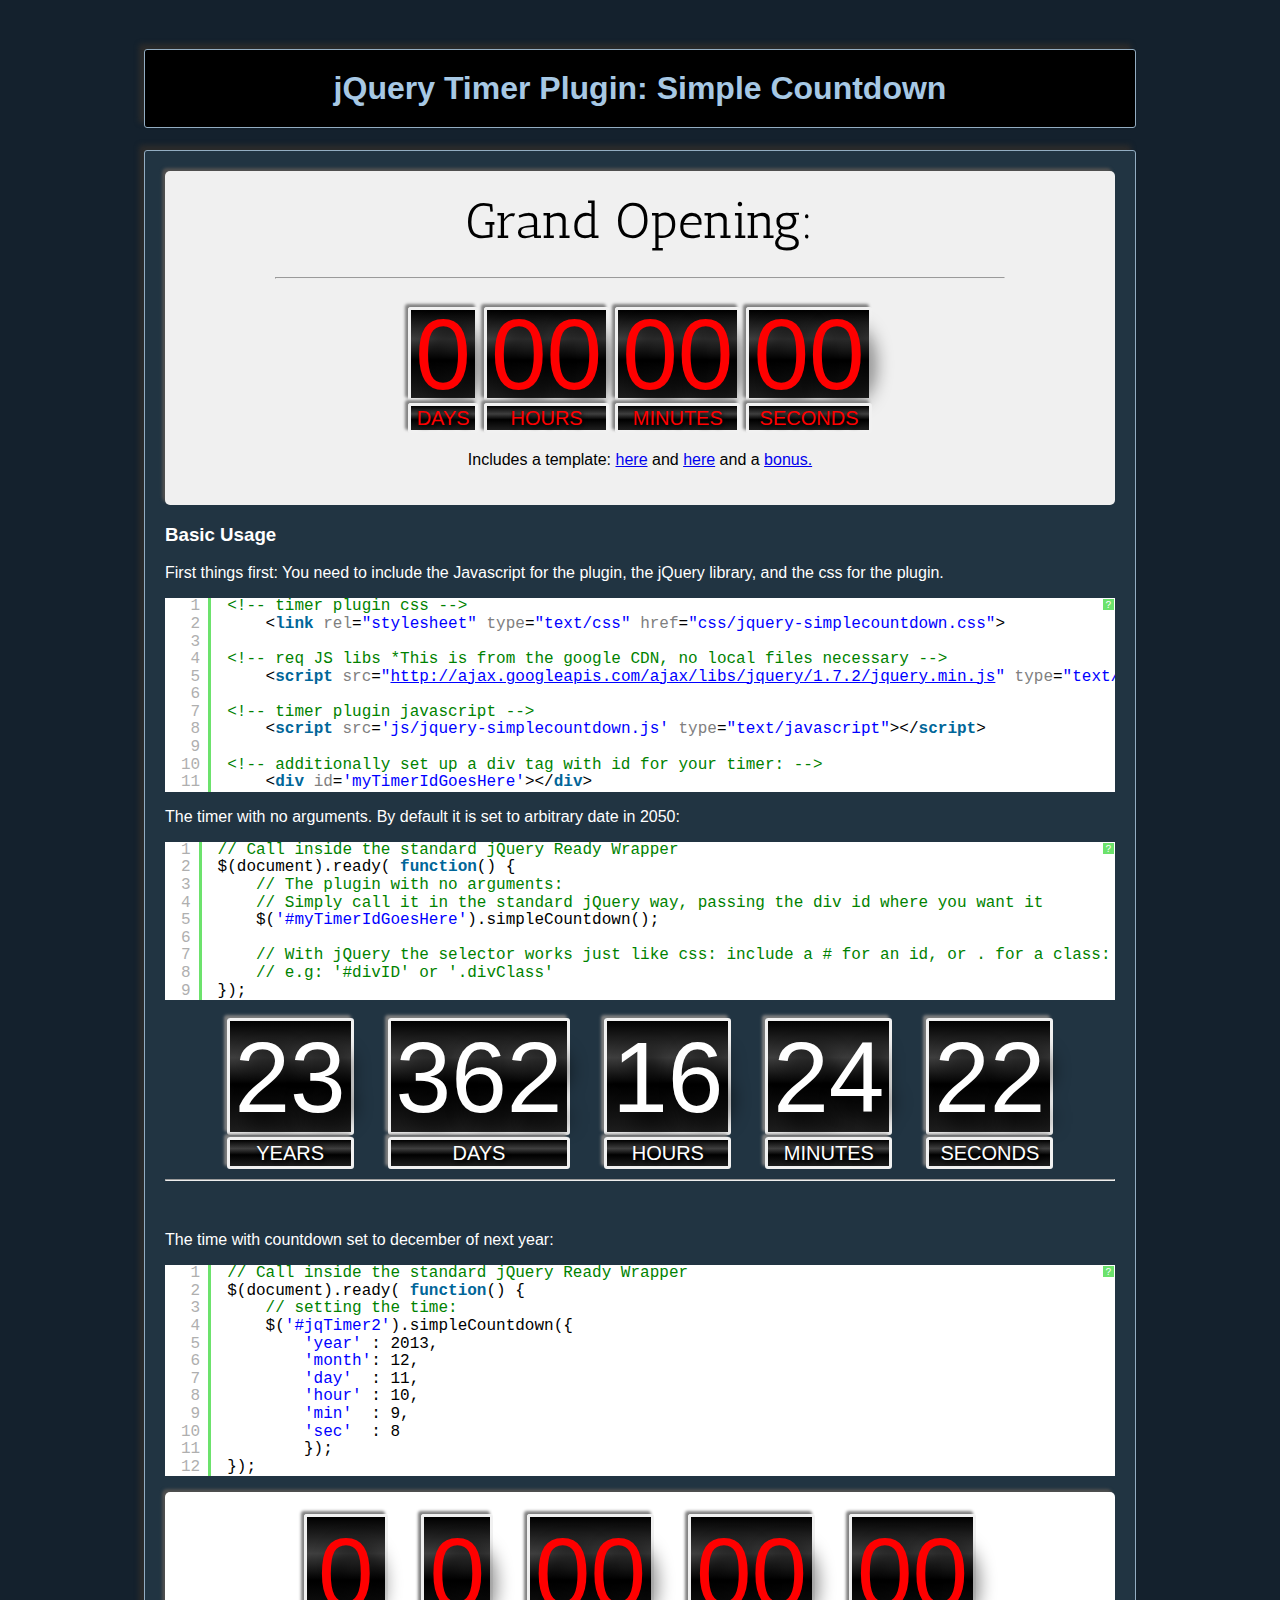
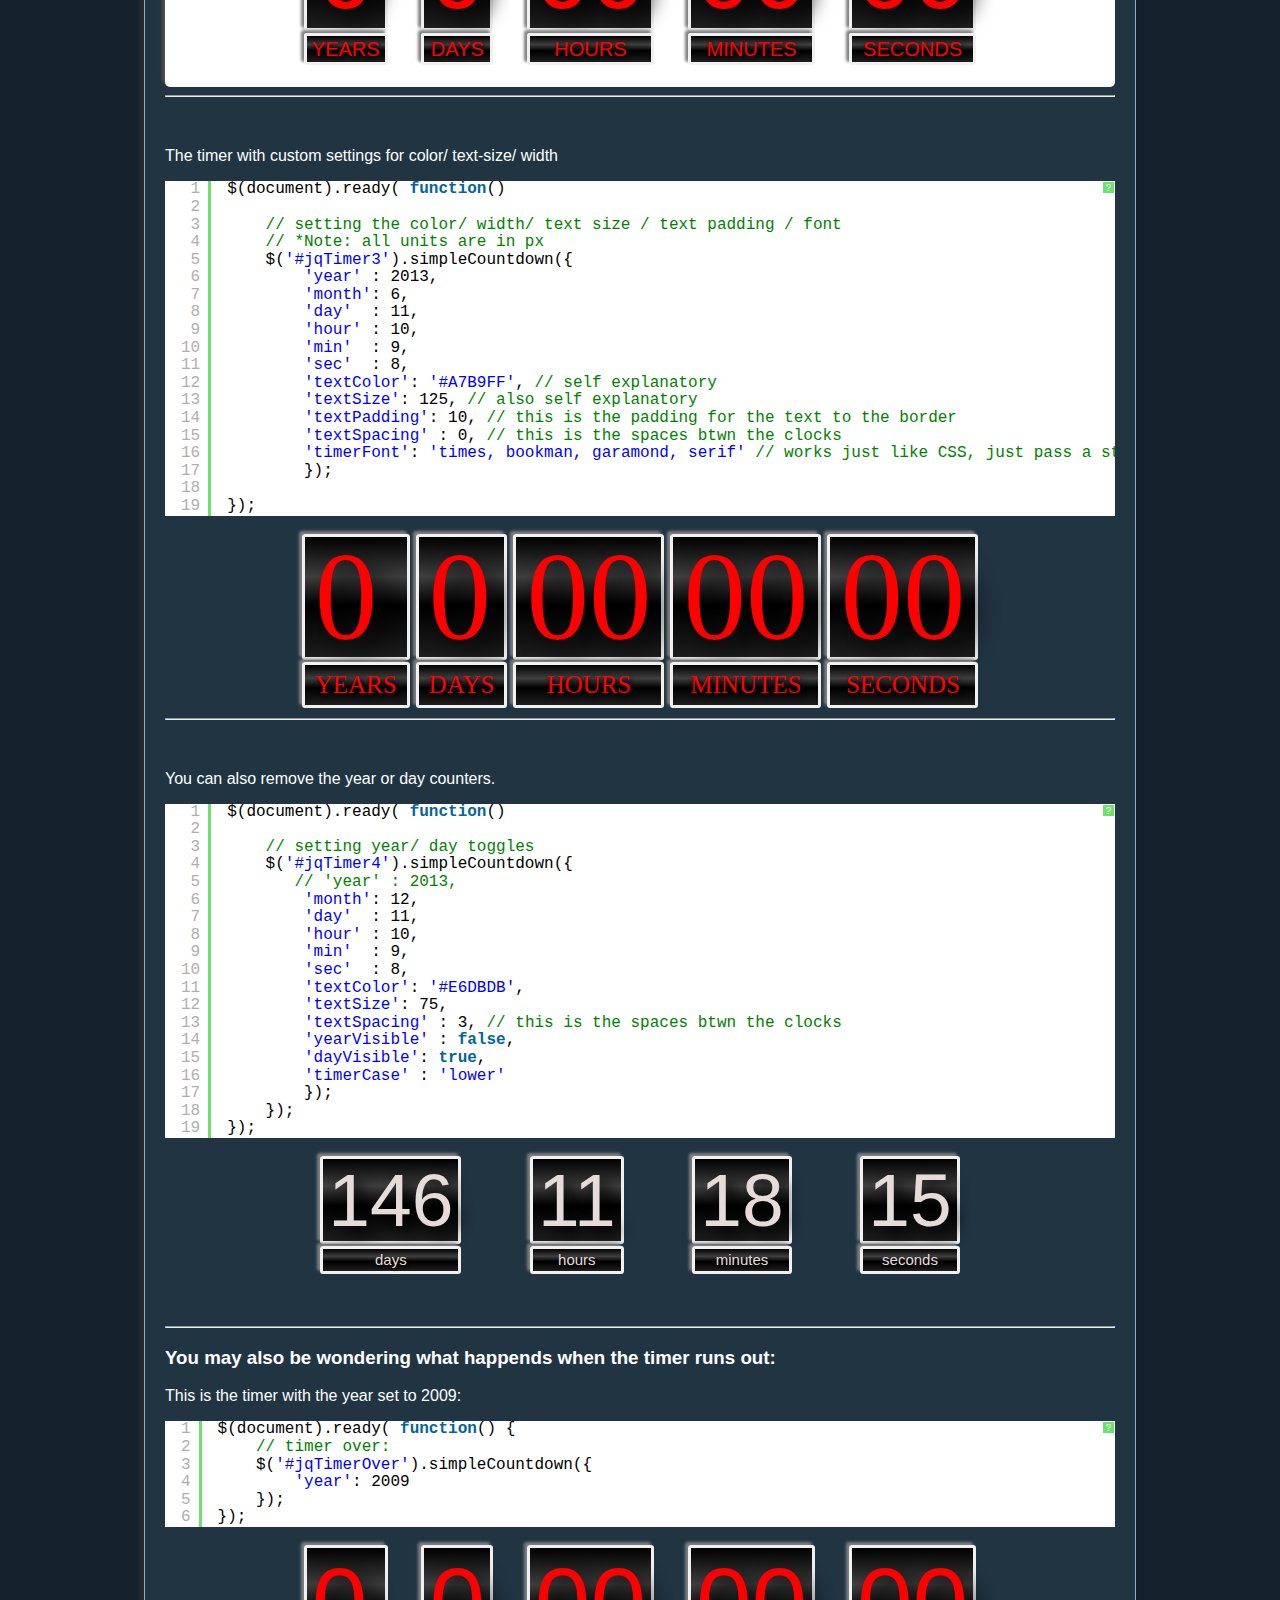
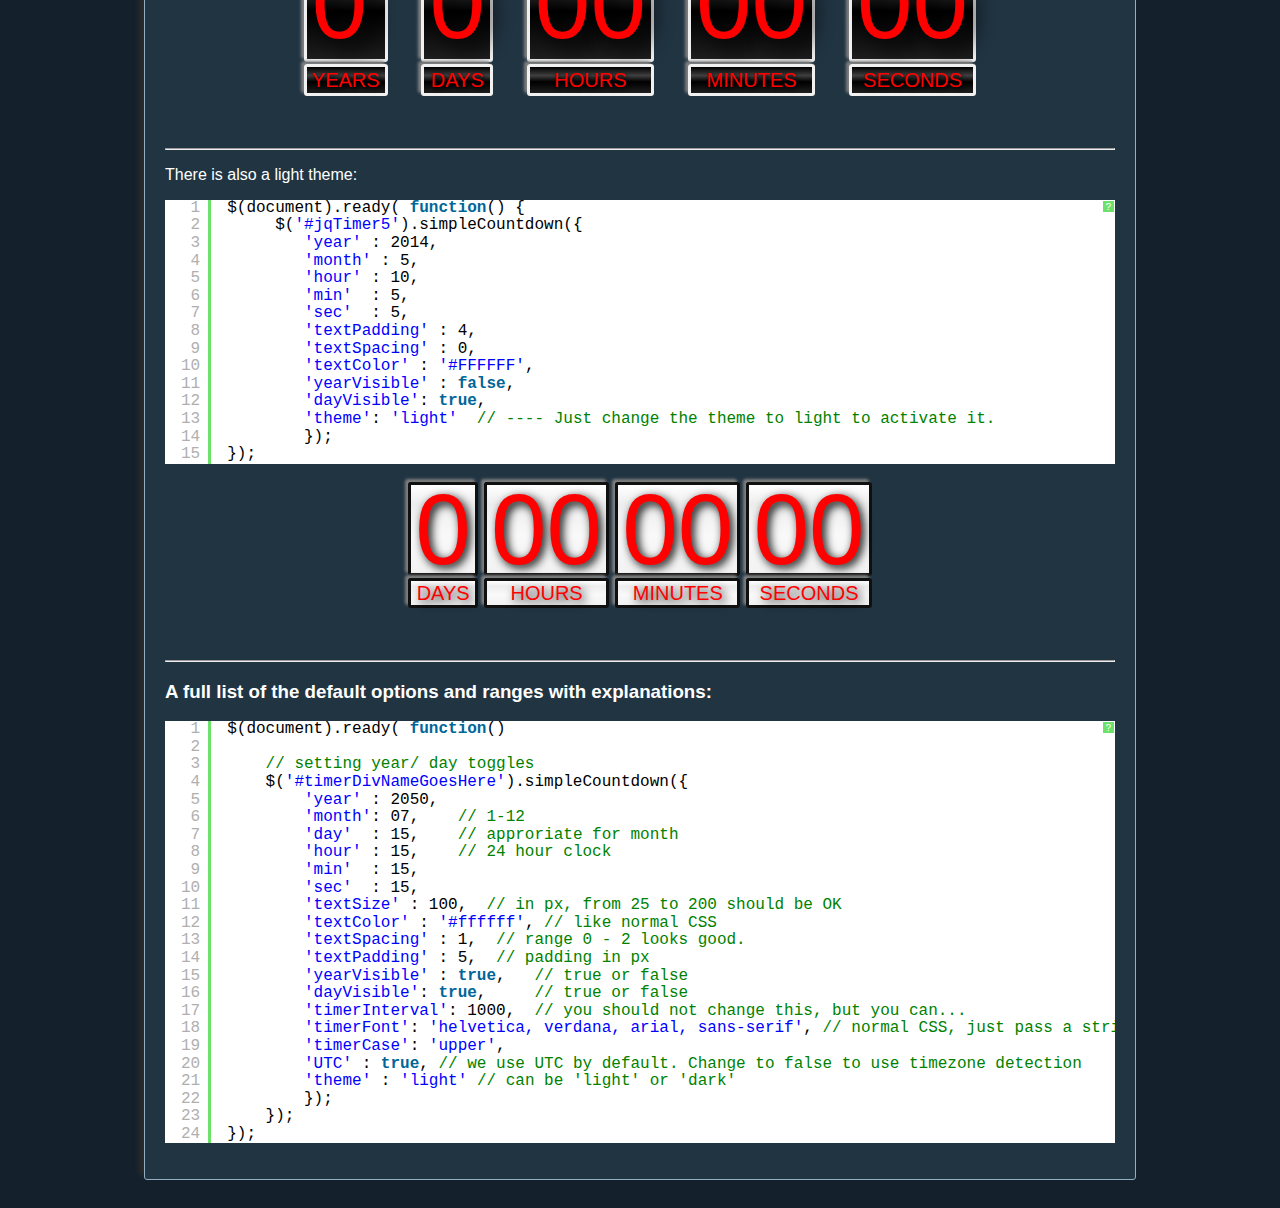
<file: index.html>
<!DOCTYPE HTML PUBLIC "-//W3C//DTD HTML 4.01 Transitional//EN"
      "http://www.w3.org/TR/html4/loose.dtd">
<html>
<head>
    <meta http-equiv="X-UA-Compatible" content="IE=9">
    <meta http-equiv="content-type" content="text/html;charset=utf-8">
    <title>jQtimer Demo</title>
<!--
        jQtimer.html
        
        Copyright 2012 Aaron Decker <d00ble.ard@gmail.com>
        
        Email me for questions/ bugfixes.
        
-->
    
    <!-- a google font for the demo ONLY! -->
        <link href='http://fonts.googleapis.com/css?family=Antic+Slab' rel='stylesheet' type='text/css'>

    <style type="text/css">
        body {
            font-family: arial, verdana, helvetica, sans-serif;
            padding: 20px;
            background-color: #14212D;
            color: white;
            }
        
        h1 {
            text-align: center;
            padding: 20px;
            background-color: black;
            color: #A7C8E4;
            width: 950px;
            margin-left: auto;
            margin-right: auto;
            border: solid;
            border-width: 1px;
            border-radius: 3px;
            border-color: #93ADC2;
            
            box-shadow: -5px -5px 5px #2B2B2B;
            } 
        
        h2 {
            text-align: center;
            position: relative;
            background-color: #ffffff;
            padding: 5px;
            width: 60%;
            left: 20%;
            }
       
        #mainWrap {
            width:950px;
            padding: 20px;
            border: solid;
            border-width: 1px;
            border-radius: 3px;
            border-color: #93ADC2;
            background-color: #213442;
            margin-left: auto;
            margin-right: auto;
            
            box-shadow: -5px -5px 5px #2B2B2B;
            }
        
        .fineHeader {
            font-family: 'Antic Slab', serif;
            font-size: 50px;
            }
            
    </style>

<!-- timer plugin css -->
    <link rel="stylesheet" type="text/css" href="css/jquery-simplecountdown.css">

<!-- req JS libs -->
    <script src="http://ajax.googleapis.com/ajax/libs/jquery/1.7.2/jquery.min.js" type="text/javascript"></script>

<!-- timer plugin javascript -->
    <script type="text/javascript" src='js/jquery-simplecountdown.js'></script>
    

<!-- Stuff for syntax highlighter 
    see shCore.js for Author info/ license -->
    <script type="text/javascript" src="syntaxhighlighter/scripts/shCore.js"></script>
    <script type="text/javascript" src="syntaxhighlighter/scripts/shBrushJScript.js"></script>
    <script type="text/javascript" src="syntaxhighlighter/scripts/shBrushXml.js"></script>
    <link type="text/css" rel="stylesheet" href="syntaxhighlighter/styles/shCoreDefault.css">
    <script type="text/javascript">SyntaxHighlighter.all();</script>
    
</head>
<body>
<h1>
    jQuery Timer Plugin: Simple Countdown
</h1>
    
<div id='mainWrap'>
    
    <div class='jqTimerCountdownStyle'>
        
        <div class='fineHeader'>
        Grand Opening:
        </div>
        <br />
        <hr style='width:80%;color:#636363;' />
        <br />
        <div id='jqTimer5'></div>
        
        <p>
            Includes a template: <a href='template1.html'>here</a>
            and <a href='template2.html'>here</a>
            and a <a href='template-bonus.html'>bonus.</a>
        </p>
    </div>  
    
    <p>
        <h3>
            Basic Usage
        </h3>
    </p>
    
    <p>First things first: You need to include the Javascript for the plugin,
        the jQuery library, and the css for the plugin.</p>
    <pre class="brush: xml;">
        
<!-- timer plugin css -->
    &lt;link rel="stylesheet" type="text/css" href="css/jquery-simplecountdown.css"&gt;

<!-- req JS libs *This is from the google CDN, no local files necessary -->
    &lt;script src="http://ajax.googleapis.com/ajax/libs/jquery/1.7.2/jquery.min.js" type="text/javascript"&gt;&lt;/script&gt;

<!-- timer plugin javascript -->
    &lt;script src='js/jquery-simplecountdown.js' type="text/javascript"&gt;&lt;/script&gt;
    
<!-- additionally set up a div tag with id for your timer: -->
    &lt;div id='myTimerIdGoesHere'&gt;&lt;/div&gt;
    </pre>
    

    <script type="text/javascript">
    $(document).ready( function() {
        // No arguments:
        $('#jqTimer').simpleCountdown();
        
        // setting the time:
        $('#jqTimer2').simpleCountdown({
            'year' : 2013,
            'month': 12,
            'day'  : 11,
            'hour' : 10,
            'min'  : 9,
            'sec'  : 8,
            'timerInterval': 200
            });
            
        // setting the color/ width/ text size / text padding / font
        // *Note: all units are in px
        $('#jqTimer3').simpleCountdown({
            'year' : 2013,
            'month': 6,
            'day'  : 11,
            'hour' : 10,
            'min'  : 9,
            'sec'  : 8,
            'textColor': '#A7B9FF', // self explanatory
            'textSize': 125, // also self explanatory
            'textPadding': 10, // this is the padding for the text to the border
            'textSpacing' : 0, // this is the spaces btwn the clocks
            'timerFont': 'times, bookman, garamond, serif' // works just like CSS, just pass a string
            });
            
        
        // setting year/ day toggles
        $('#jqTimer4').simpleCountdown({
           // 'year' : 2013,
            'month': 12,
            'day'  : 11,
            'hour' : 10,
            'min'  : 9,
            'sec'  : 8,
            'textColor': '#E6DBDB',
            'textSize': 75,
            'textSpacing' : 3, // this is the spaces btwn the clocks
            'yearVisible' : false,
            'dayVisible': true,
            'timerCase' : 'lower'
            });
            
            
    // the timer at the header.
        $('#jqTimer5').simpleCountdown({
            'year' : 2014,
            'month' : 5,
            'hour' : 10,
            'min'  : 5,
            'sec'  : 5,
            'textPadding' : 4,
            'textSpacing' : 0,
            'textColor' : '#FFFFFF',
            'yearVisible' : false,
            'dayVisible': true
            });
            
            
        
        $('#jqTimerLight').simpleCountdown({
            'year' : 2014,
            'month' : 5,
            'hour' : 10,
            'min'  : 5,
            'sec'  : 5,
            'textPadding' : 4,
            'textSpacing' : 0,
            'textColor' : '#FFFFFF',
            'yearVisible' : false,
            'dayVisible': true,
            'theme': 'light'
            });
            
        // timer over:
        $('#jqTimerOver').simpleCountdown({
                'year': 2009
            });
            
        });
    </script>
    <p>The timer with no arguments. By default it is set to arbitrary date in 2050:</p>
<pre class="brush: js;">
// Call inside the standard jQuery Ready Wrapper
$(document).ready( function() {
    // The plugin with no arguments:
    // Simply call it in the standard jQuery way, passing the div id where you want it
    $('#myTimerIdGoesHere').simpleCountdown();
    
    // With jQuery the selector works just like css: include a # for an id, or . for a class:
    // e.g: '#divID' or '.divClass' 
});
</pre>
    <div id='jqTimer'>
    </div>
    

<hr />
    <p>
        &nbsp;
    </p>

    <p>The time with countdown set to december of next year:</p>
<pre class="brush: js;">
// Call inside the standard jQuery Ready Wrapper
$(document).ready( function() {
    // setting the time:
    $('#jqTimer2').simpleCountdown({
        'year' : 2013,
        'month': 12,
        'day'  : 11,
        'hour' : 10,
        'min'  : 9,
        'sec'  : 8
        });
});
</pre>
    <div class='jqTimerCountdownStyle' style='background-color:white;'>
        
    <div id='jqTimer2'>
    </div>
    
    </div>

<hr />
    <p>
        &nbsp;
    </p>

    <p>The timer with custom settings for color/ text-size/ width</p>
<pre class="brush: js;">
$(document).ready( function() 

    // setting the color/ width/ text size / text padding / font
    // *Note: all units are in px
    $('#jqTimer3').simpleCountdown({
        'year' : 2013,
        'month': 6,
        'day'  : 11,
        'hour' : 10,
        'min'  : 9,
        'sec'  : 8,
        'textColor': '#A7B9FF', // self explanatory
        'textSize': 125, // also self explanatory
        'textPadding': 10, // this is the padding for the text to the border
        'textSpacing' : 0, // this is the spaces btwn the clocks
        'timerFont': 'times, bookman, garamond, serif' // works just like CSS, just pass a string
        });
            
});
</pre>
    <div id='jqTimer3'></div>
    
<hr />
    <p>
        &nbsp;
    </p>

    <p>You can also remove the year or day counters.</p>
<pre class="brush: js;">
$(document).ready( function() 

    // setting year/ day toggles
    $('#jqTimer4').simpleCountdown({
       // 'year' : 2013,
        'month': 12,
        'day'  : 11,
        'hour' : 10,
        'min'  : 9,
        'sec'  : 8,
        'textColor': '#E6DBDB',
        'textSize': 75,
        'textSpacing' : 3, // this is the spaces btwn the clocks
        'yearVisible' : false,
        'dayVisible': true,
        'timerCase' : 'lower'
        });
    });
});
</pre>
    <div id='jqTimer4'></div>
    
    
    <p>
        &nbsp;
    </p>



<hr />
<p>
    <h3>You may also be wondering what happends when the timer runs out:
    </h3>
    This is the timer with the year set to 2009:
    <pre class='brush: js;'>
$(document).ready( function() {   
    // timer over:
    $('#jqTimerOver').simpleCountdown({
        'year': 2009
    });
});
    </pre>
</p>
<div id='jqTimerOver'></div>
    
    
    <p>
        &nbsp;
    </p>



<hr />
<p>
    There is also a light theme: 
    </p>
<p>
    
    <pre class='brush: js;'>
$(document).ready( function() {   
     $('#jqTimer5').simpleCountdown({
        'year' : 2014,
        'month' : 5,
        'hour' : 10,
        'min'  : 5,
        'sec'  : 5,
        'textPadding' : 4,
        'textSpacing' : 0,
        'textColor' : '#FFFFFF',
        'yearVisible' : false,
        'dayVisible': true,
        'theme': 'light'  // ---- Just change the theme to light to activate it.
        });
});
    </pre>
</p>
<div id='jqTimerLight'></div>
    
    
    <p>
        &nbsp;
    </p>



<hr />
<p>
    <h3>
    A full list of the default options and ranges with explanations:
        </h3>
    </p>
    <pre class="brush: js;">
$(document).ready( function() 

    // setting year/ day toggles
    $('#timerDivNameGoesHere').simpleCountdown({
        'year' : 2050,
        'month': 07,    // 1-12
        'day'  : 15,    // approriate for month
        'hour' : 15,    // 24 hour clock
        'min'  : 15,
        'sec'  : 15,
        'textSize' : 100,  // in px, from 25 to 200 should be OK
        'textColor' : '#ffffff', // like normal CSS
        'textSpacing' : 1,  // range 0 - 2 looks good.
        'textPadding' : 5,  // padding in px
        'yearVisible' : true,   // true or false
        'dayVisible': true,     // true or false
        'timerInterval': 1000,  // you should not change this, but you can...
        'timerFont': 'helvetica, verdana, arial, sans-serif', // normal CSS, just pass a string
        'timerCase': 'upper',
        'UTC' : true, // we use UTC by default. Change to false to use timezone detection
        'theme' : 'light' // can be 'light' or 'dark'
        });
    });
});
</pre>
</div>
</body>
</html>
</file>
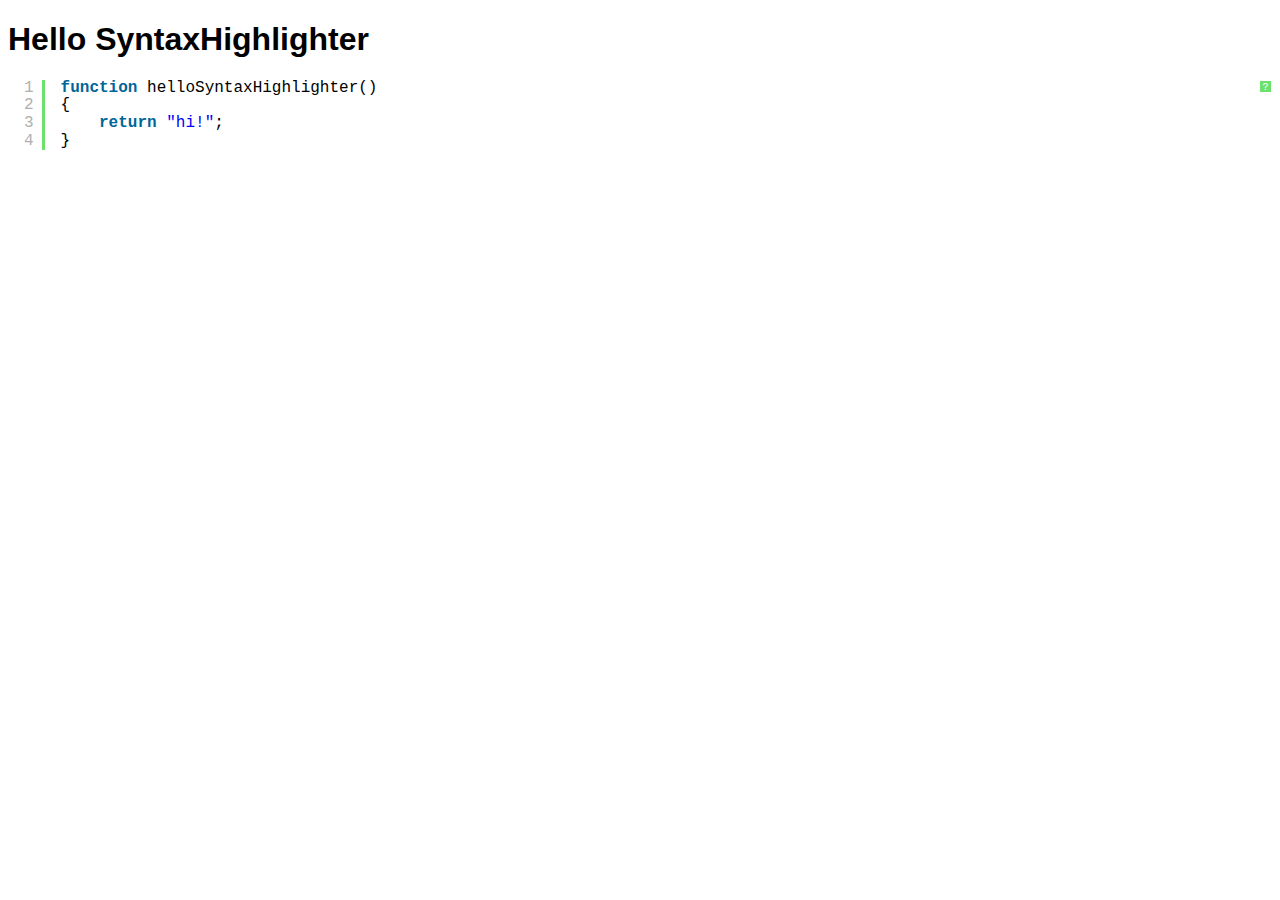
<file: syntaxhighlighter/index.html>
<!DOCTYPE html PUBLIC "-//W3C//DTD XHTML 1.0 Strict//EN" "http://www.w3.org/TR/xhtml1/DTD/xhtml1-strict.dtd">
<html xmlns="http://www.w3.org/1999/xhtml" xml:lang="en" lang="en">
<head>
	<meta http-equiv="Content-Type" content="text/html; charset=UTF-8" />
	<title>Hello SyntaxHighlighter</title>
	<script type="text/javascript" src="scripts/shCore.js"></script>
	<script type="text/javascript" src="scripts/shBrushJScript.js"></script>
	<link type="text/css" rel="stylesheet" href="styles/shCoreDefault.css"/>
	<script type="text/javascript">SyntaxHighlighter.all();</script>
</head>

<body style="background: white; font-family: Helvetica">

<h1>Hello SyntaxHighlighter</h1>
<pre class="brush: js;">
function helloSyntaxHighlighter()
{
	return "hi!";
}
</pre>

</html>
</file>
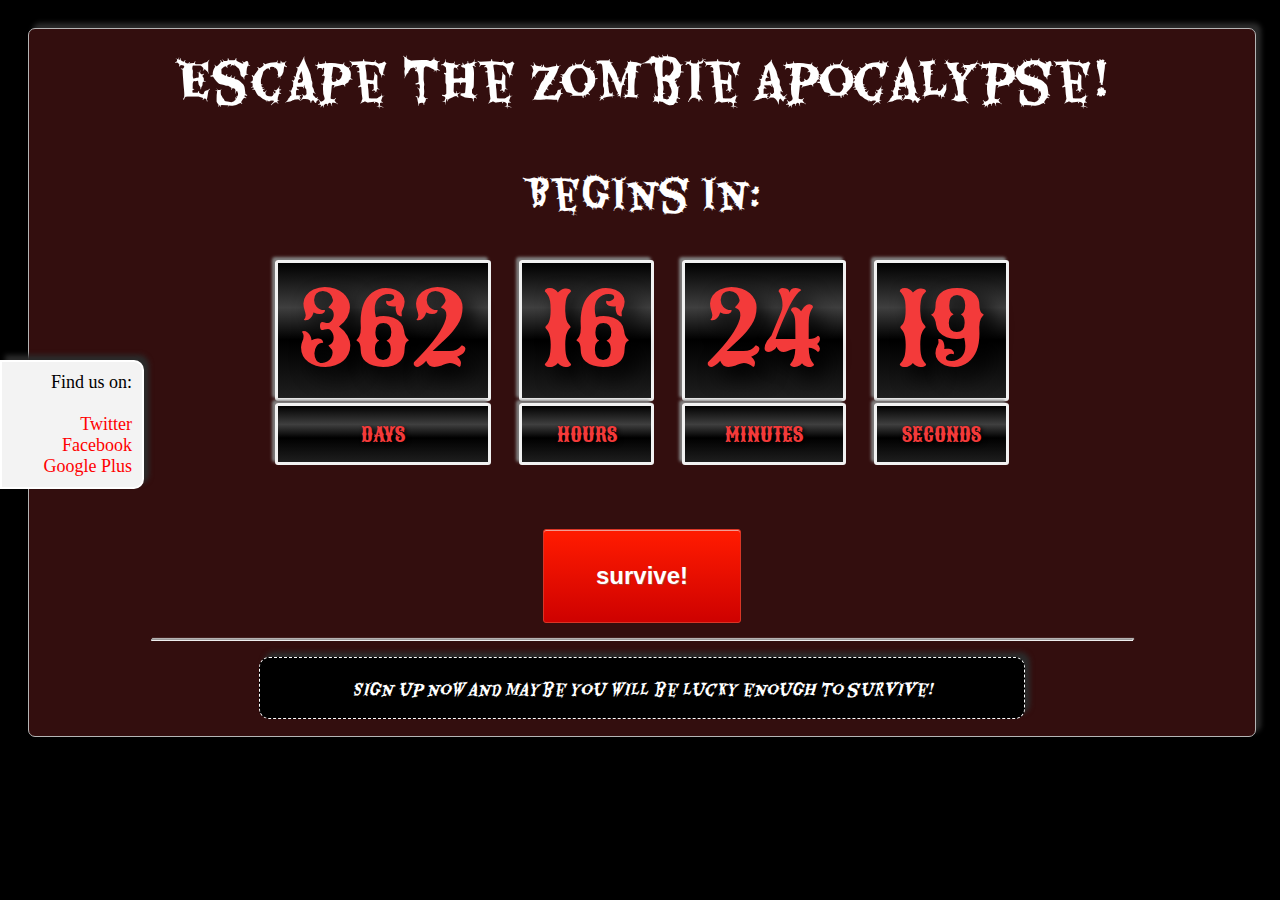
<file: template-bonus.html>
<!DOCTYPE HTML PUBLIC "-//W3C//DTD HTML 4.01 Transitional//EN"
      "http://www.w3.org/TR/html4/loose.dtd">
<html>
<head>
    <meta http-equiv="X-UA-Compatible" content="IE=9">
    <meta http-equiv="content-type" content="text/html;charset=utf-8">
    <title>jQtimer Template</title>
        <!--
        jQtimer - template1.html
        
        Copyright 2012 Aaron Decker <d00ble.ard@gmail.com>
        
        Email me for questions/ bugfixes.
        -->
    
    <!-- a google font for the demo ONLY! -->
        <link href='http://fonts.googleapis.com/css?family=Eater' rel='stylesheet' type='text/css'>
<link href='http://fonts.googleapis.com/css?family=Sancreek' rel='stylesheet' type='text/css'>

    <style type="text/css">
        body {
            font-family: Eater, cursive;
            padding: 20px;
            background-color: #000000;
            color: white;
            text-align: center;
            }
        
        h1 {
            text-align: center;
            padding: 20px;
            background-color: black;
            color: #A7C8E4;
            width: 950px;
            margin-left: auto;
            margin-right: auto;
            border: solid;
            border-width: 1px;
            border-radius: 3px;
            border-color: #93ADC2;
            
            box-shadow: -5px -5px 5px #2B2B2B;
            } 
        
        h2 {
            text-align: center;
            position: relative;
            background-color: #ffffff;
            padding: 5px;
            width: 60%;
            left: 20%;
            }
       
        #mainWrap {
            width:100%;
            padding: 1px;
            border: solid;
            border-width: 1px;
            border-radius: 7px;
            border-color: #B5B5B5;
            background-color: #330E0E;
            margin-left: auto;
            margin-right: auto;
            
            box-shadow: 5px -5px 5px #2B2B2B;
            }
        
        .fineHeader {
            font-size: 40px;
            }
            
        hr {
            width:80%;
            color:#E7E7E7;
            box-shadow: 1px -1px 1px #C4C4C4;
        }
        
        .websitename {
            font-size: 50px;
        }
        
        blockquote {
            font-style: italic;
            width: 60%;
            text-align: center;
            margin-left: auto;
            margin-right: auto;
            border-style: dashed;
            border-width: 1px;
            background-color: #000000;
            padding: 15px;
            border-radius: 10px;
            box-shadow: 5px -5px 5px #2B2B2B;
        }
        
        #connectBar {
            position: absolute;
            display: fixed;
            z-index: 100;
            left: 0px;
            top: 40%;
            width: 120px;
            
            background-color: #F3F3F3;
            color: black;
            
            font-family: 'Antic Slab', serif;
            text-align: right;
            font-size: 18px;
            padding: 10px;
            
            border-bottom-right-radius: 10px;
            border-top-right-radius: 10px;
            border-bottom-left-radius: 0px;
            border-top-left-radius: 0px;
            
            border-color: white;
            border-style: solid;
            border-width: 2px;
            box-shadow: 5px -5px 5px #2B2B2B;
        }
        
        a, a:active, a:hover, a:visited {
            text-decoration: none;
            color: red;
        }
            a:hover {
                font-size: 130%;
            }
        
        
        
        
/* This imageless css button was generated by CSSButtonGenerator.com */

.redBtn {
    -moz-box-shadow:inset 0px 1px 0px 0px #f29c93;
    -webkit-box-shadow:inset 0px 1px 0px 0px #f29c93;
    box-shadow:inset 0px 1px 0px 0px #f29c93;
    background:-webkit-gradient( linear, left top, left bottom, color-stop(0.05, #fe1a00), color-stop(1, #ce0100) );
    background:-moz-linear-gradient( center top, #fe1a00 5%, #ce0100 100% );
    filter:progid:DXImageTransform.Microsoft.gradient(startColorstr='#fe1a00', endColorstr='#ce0100');
    background-color:#fe1a00;
    -moz-border-radius:3px;
    -webkit-border-radius:3px;
    border-radius:3px;
    border:1px solid #d83526;
    display:inline-block;
    color:#ffffff;
    font-family:arial;
    font-size:24px;
    font-weight:bold;
    padding:32px 52px;
    text-decoration:none;
    text-shadow:1px 1px 0px #b23e35;
    cursor: pointer;
}.redBtn:hover {
    background:-webkit-gradient( linear, left top, left bottom, color-stop(0.05, #ce0100), color-stop(1, #fe1a00) );
    background:-moz-linear-gradient( center top, #ce0100 5%, #fe1a00 100% );
    filter:progid:DXImageTransform.Microsoft.gradient(startColorstr='#ce0100', endColorstr='#fe1a00');
    background-color:#ce0100;
}.redBtn:active {
    position:relative;
    top:1px;
}
            
    </style>

<!-- timer plugin css -->
    <link rel="stylesheet" type="text/css" href="css/jquery-simplecountdown.css">

<!-- req JS libs -->
    <script src="http://ajax.googleapis.com/ajax/libs/jquery/1.7.2/jquery.min.js" type="text/javascript"></script>

<!-- timer plugin javascript -->
    <script type="text/javascript" src='js/jquery-simplecountdown.js'></script>

<!-- The actual timer: -->
    <script type='text/javascript'>
    $(document).ready( function() {
        
        $('#jqTimer').simpleCountdown({
            'year' : 2050,
            'month': 07,    // 1-12
            'day'  : 15,    // approriate for month
            'hour' : 15,    // 24 hour clock
            'min'  : 15,
            'sec'  : 15,
            'textSize' : 100,  // in px, from 25 to 200 should be OK
            'textColor' : '#F33A3A', // like normal CSS
            'textSpacing' : 1,  // range 0 - 2 looks good.
            'textPadding' : 20,  // padding in px. 
            'yearVisible' : false,   // true or false
            'dayVisible': true,     // true or false
            'timerInterval': 1000,  // you should not change this, but you can...
            'timerFont': 'Sancreek, cursive', // normal CSS, just pass a string
            'timerCase': 'upper'
        });
        
    });
    </script>
</head>
<body>
    
<div id='mainWrap'>
    
        
        <div class='websitename'>
            Escape the Zombie Apocalypse!
            </div>
            
            <br />
        <div class='fineHeader'>
            Begins in:
            </div>
       <!-- <br />
        <hr /> -->
        <br />
        
        <div id='jqTimer'></div>
        
        <p>
            &nbsp;
        </p>
        <p>
            
            <div class='redBtn'>
                survive!
            </div>
        </p>
        
        <hr />
    <blockquote>
                Sign up now and maybe you will be lucky enough to survive!
            </blockquote>
        
</div>

<div id='connectBar'>
    Find us on:
        <br />
        <br />
        <a href='http://twitter.com' target='_blank'>
            Twitter</a>
    
        <br />
        <a href='http://facebook.com' target='_blank'>
            Facebook</a>
        <br />
        <a href='https://plus.google.com/' target='_blank'>
            Google Plus
        <br />
    </div>
</body>
</html>
</file>
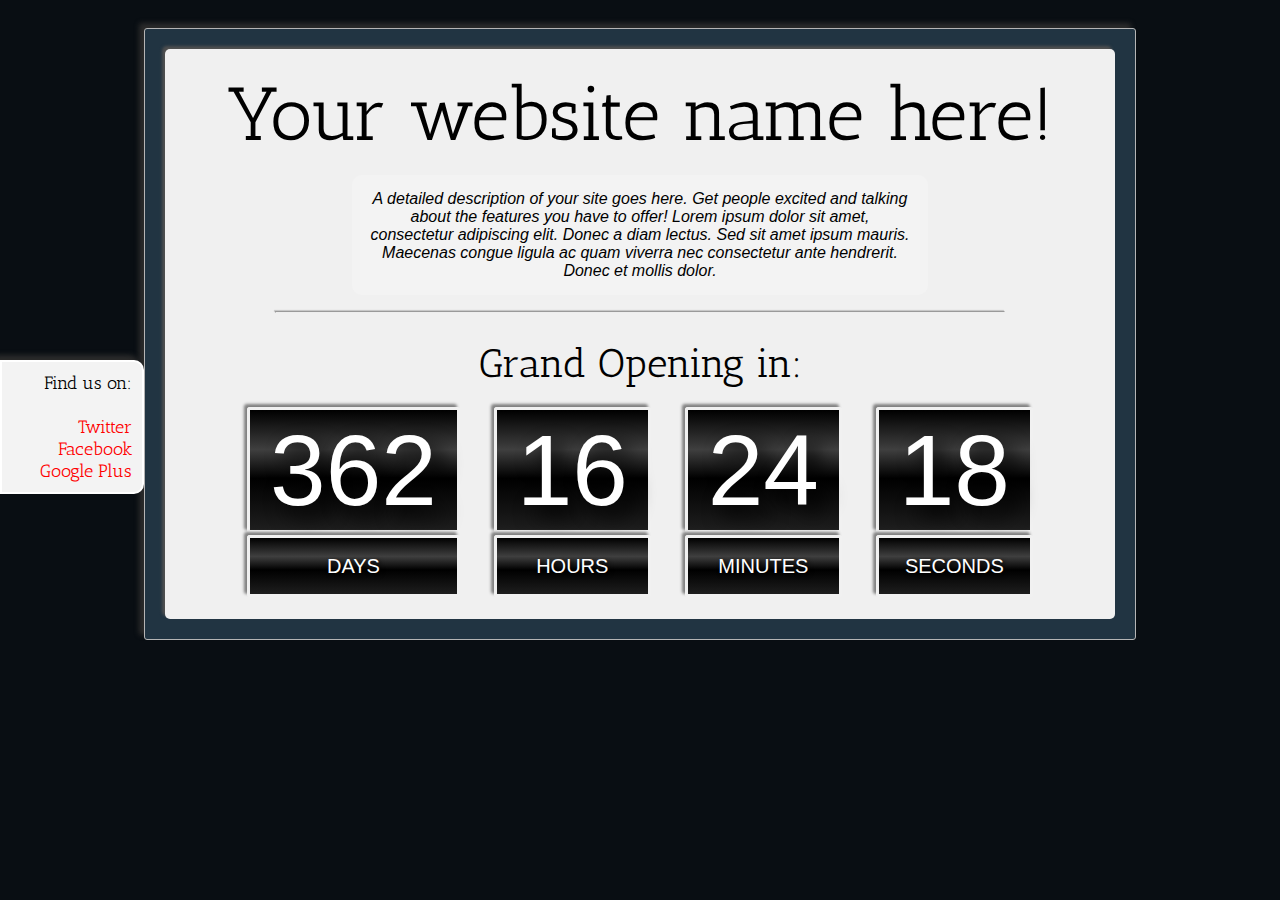
<file: template1.html>
<!DOCTYPE HTML PUBLIC "-//W3C//DTD HTML 4.01 Transitional//EN"
      "http://www.w3.org/TR/html4/loose.dtd">
<html>
<head>
    <meta http-equiv="X-UA-Compatible" content="IE=9">
    <meta http-equiv="content-type" content="text/html;charset=utf-8">
    <title>jQtimer Template</title>
        <!--
        jQtimer - template1.html
        
        Copyright 2012 Aaron Decker <d00ble.ard@gmail.com>
        
        Email me for questions/ bugfixes.
        -->
    
    <!-- a google font for the demo ONLY! -->
        <link href='http://fonts.googleapis.com/css?family=Antic+Slab' rel='stylesheet' type='text/css'>

    <style type="text/css">
        body {
            font-family: arial, verdana, helvetica, sans-serif;
            padding: 20px;
            background-color: #090E13;
            color: white;
            }
        
        h1 {
            text-align: center;
            padding: 20px;
            background-color: black;
            color: #A7C8E4;
            width: 950px;
            margin-left: auto;
            margin-right: auto;
            border: solid;
            border-width: 1px;
            border-radius: 3px;
            border-color: #93ADC2;
            
            box-shadow: -5px -5px 5px #2B2B2B;
            } 
        
        h2 {
            text-align: center;
            position: relative;
            background-color: #ffffff;
            padding: 5px;
            width: 60%;
            left: 20%;
            }
       
        #mainWrap {
            width:950px;
            padding: 20px;
            border: solid;
            border-width: 1px;
            border-radius: 3px;
            border-color: #B5B5B5;
            background-color: #213442;
            margin-left: auto;
            margin-right: auto;
            
            box-shadow: -5px -5px 5px #2B2B2B;
            }
        
        .fineHeader {
            font-family: 'Antic Slab', serif;
            font-size: 40px;
            }
            
        hr {
            width:80%;
            color:#E7E7E7;
            box-shadow: -1px -1px 1px #C4C4C4;
        }
        
        .websitename {
            font-family: 'Antic Slab', serif;
            font-size: 75px;
        }
        
        blockquote {
            font-style: italic;
            width: 60%;
            text-align: center;
            margin-left: auto;
            margin-right: auto;
            background-color: #F3F3F3;
            padding: 15px;
            border-radius: 10px;
        }
        
        #connectBar {
            position: absolute;
            display: fixed;
            z-index: 100;
            left: 0px;
            top: 40%;
            width: 120px;
            
            background-color: #F3F3F3;
            color: black;
            
            font-family: 'Antic Slab', serif;
            text-align: right;
            font-size: 18px;
            padding: 10px;
            
            border-bottom-right-radius: 10px;
            border-top-right-radius: 10px;
            border-bottom-left-radius: 0px;
            border-top-left-radius: 0px;
            
            border-color: white;
            border-style: solid;
            border-width: 2px;
            box-shadow: -5px -5px 5px #2B2B2B;
        }
        
        a, a:active, a:hover, a:visited {
            text-decoration: none;
            color: red;
        }
            a:hover {
                font-size: 130%;
            }
            
    </style>

<!-- timer plugin css -->
    <link rel="stylesheet" type="text/css" href="css/jquery-simplecountdown.css">

<!-- req JS libs -->
    <script src="http://ajax.googleapis.com/ajax/libs/jquery/1.7.2/jquery.min.js" type="text/javascript"></script>

<!-- timer plugin javascript -->
    <script type="text/javascript" src='js/jquery-simplecountdown.js'></script>

<!-- The actual timer: -->
    <script type='text/javascript'>
    $(document).ready( function() {
        
        $('#jqTimer').simpleCountdown({
            'year' : 2050,
            'month': 07,    // 1-12
            'day'  : 15,    // approriate for month
            'hour' : 15,    // 24 hour clock
            'min'  : 15,
            'sec'  : 15,
            'textSize' : 100,  // in px, from 25 to 200 should be OK
            'textColor' : '#ffffff', // like normal CSS
            'textSpacing' : 1,  // range 0 - 2 looks good.
            'textPadding' : 20,  // padding in px. 
            'yearVisible' : false,   // true or false
            'dayVisible': true,     // true or false
            'timerInterval': 1000,  // you should not change this, but you can...
            'timerFont': 'helvetica, verdana, arial, sans-serif', // normal CSS, just pass a string
            'timerCase': 'upper'
        });
        
    });
    </script>
</head>
<body>
    
<div id='mainWrap'>
    
    <div class='jqTimerCountdownStyle'>
        
        <div class='websitename'>
            Your website name here!
            </div>
            <blockquote>
                A detailed description of your site goes here. Get people excited
                and talking about the features you have to offer! 
                Lorem ipsum dolor sit amet, consectetur adipiscing elit. Donec a diam lectus. Sed sit amet ipsum mauris. Maecenas congue ligula ac quam viverra nec consectetur ante hendrerit. Donec et mollis dolor. 
            </blockquote>
        <hr />
            <br />
        <div class='fineHeader'>
            Grand Opening in:
            </div>
       <!-- <br />
        <hr /> -->
        <br />
        
        <div id='jqTimer'></div>
    </div>  
    
</div>

<div id='connectBar'>
    Find us on:
        <br />
        <br />
        <a href='http://twitter.com' target='_blank'>
            Twitter</a>
    
        <br />
        <a href='http://facebook.com' target='_blank'>
            Facebook</a>
        <br />
        <a href='https://plus.google.com/' target='_blank'>
            Google Plus
        <br />
    </div>
</body>
</html>
</file>
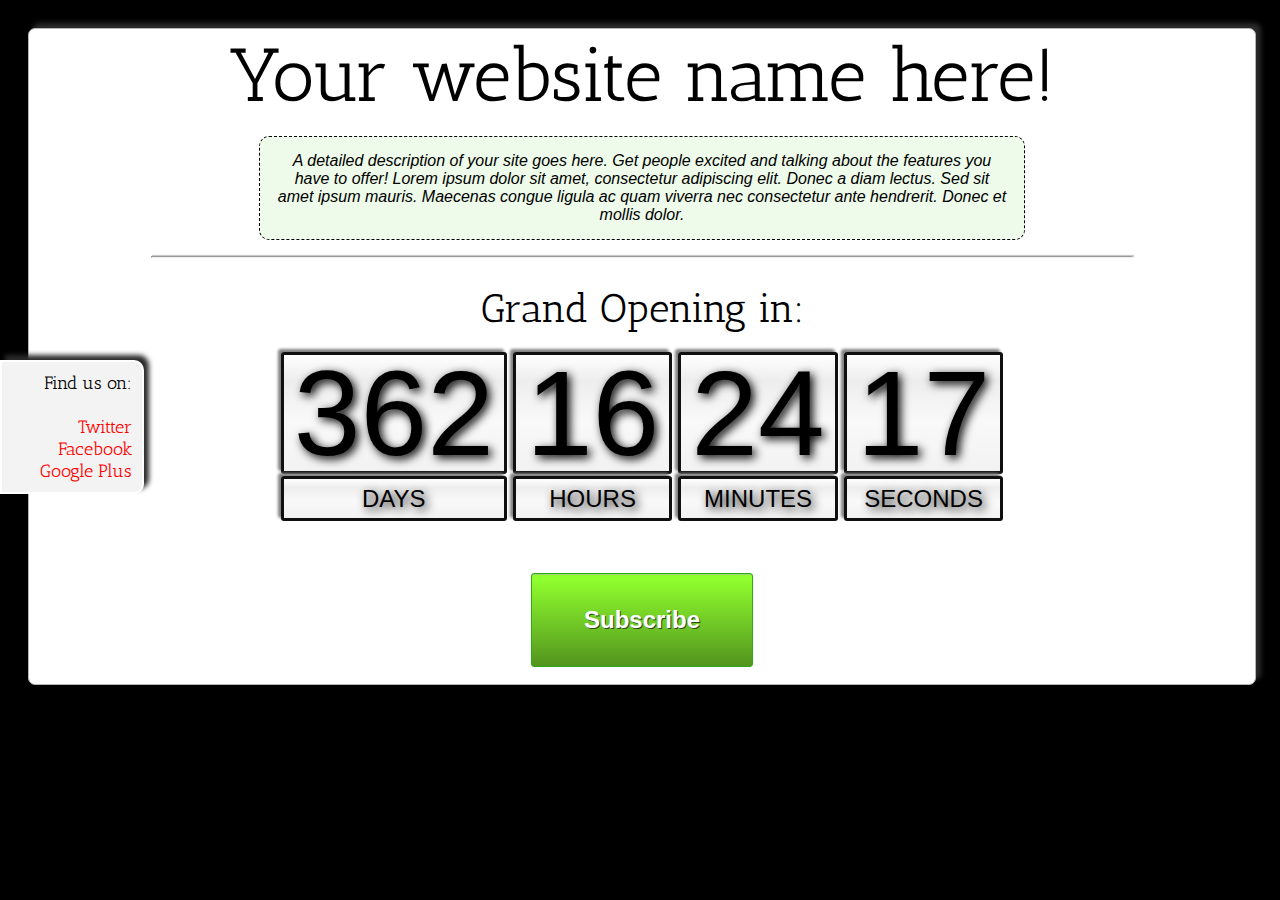
<file: template2.html>
<!DOCTYPE HTML PUBLIC "-//W3C//DTD HTML 4.01 Transitional//EN"
      "http://www.w3.org/TR/html4/loose.dtd">
<html>
<head>
    <meta http-equiv="X-UA-Compatible" content="IE=9">
    <meta http-equiv="content-type" content="text/html;charset=utf-8">
    <title>jQtimer Template</title>
        <!--
        jQtimer - template1.html
        
        Copyright 2012 Aaron Decker <d00ble.ard@gmail.com>
        
        Email me for questions/ bugfixes.
        -->
    
    <!-- a google font for the demo ONLY! -->
        <link href='http://fonts.googleapis.com/css?family=Antic+Slab' rel='stylesheet' type='text/css'>

    <style type="text/css">
        body {
            font-family: arial, verdana, helvetica, sans-serif;
            padding: 20px;
            background-color: black;
            color: black;
            text-align: center;
            }
        
        h1 {
            text-align: center;
            padding: 20px;
            background-color: black;
            color: #A7C8E4;
            width: 950px;
            margin-left: auto;
            margin-right: auto;
            border: solid;
            border-width: 1px;
            border-radius: 3px;
            border-color: #93ADC2;
            
            box-shadow: -5px -5px 5px #2B2B2B;
            } 
        
        h2 {
            text-align: center;
            position: relative;
            background-color: #ffffff;
            padding: 5px;
            width: 60%;
            left: 20%;
            }
       
        #mainWrap {
            width:100%;
            padding: 1px;
            border: solid;
            border-width: 1px;
            border-radius: 7px;
            border-color: #B5B5B5;
            background-color: white;
            margin-left: auto;
            margin-right: auto;
            
            box-shadow: 5px -5px 5px #2B2B2B;
            }
        
        .fineHeader {
            font-family: 'Antic Slab', serif;
            font-size: 40px;
            }
            
        hr {
            width:80%;
            color:#E7E7E7;
            box-shadow: 1px -1px 1px #C4C4C4;
        }
        
        .websitename {
            font-family: 'Antic Slab', serif;
            font-size: 75px;
        }
        
        blockquote {
            font-style: italic;
            width: 60%;
            text-align: center;
            margin-left: auto;
            margin-right: auto;
            border-style: dashed;
            border-width: 1px;
            background-color: #EEFBEA;
            padding: 15px;
            border-radius: 10px;
        }
        
        #connectBar {
            position: absolute;
            display: fixed;
            z-index: 100;
            left: 0px;
            top: 40%;
            width: 120px;
            
            background-color: #F3F3F3;
            color: black;
            
            font-family: 'Antic Slab', serif;
            text-align: right;
            font-size: 18px;
            padding: 10px;
            
            border-bottom-right-radius: 10px;
            border-top-right-radius: 10px;
            border-bottom-left-radius: 0px;
            border-top-left-radius: 0px;
            
            border-color: white;
            border-style: solid;
            border-width: 2px;
            box-shadow: 5px -5px 5px #2B2B2B;
        }
        
        a, a:active, a:hover, a:visited {
            text-decoration: none;
            color: red;
        }
            a:hover {
                font-size: 130%;
            }
        
        
    /* This imageless css button was generated by CSSButtonGenerator.com */
        .grnBtn {
    -moz-box-shadow:inset 0px 1px 0px 0px #9fcf74;
    -webkit-box-shadow:inset 0px 1px 0px 0px #9fcf74;
    box-shadow:inset 0px 1px 0px 0px #9fcf74;
    background:-webkit-gradient( linear, left top, left bottom, color-stop(0.05, #90ff2e), color-stop(1, #53941e) );
    background:-moz-linear-gradient( center top, #90ff2e 5%, #53941e 100% );
    filter:progid:DXImageTransform.Microsoft.gradient(startColorstr='#90ff2e', endColorstr='#53941e');
    background-color:#90ff2e;
    -moz-border-radius:3px;
    -webkit-border-radius:3px;
    border-radius:3px;
    border:1px solid #2cab16;
    display:inline-block;
    color:#ffffff;
    font-family:arial;
    font-size:24px;
    font-weight:bold;
    padding:32px 52px;
    text-decoration:none;
    text-shadow:1px 1px 0px #32471e;
    cursor: pointer;
}.grnBtn:hover {
    background:-webkit-gradient( linear, left top, left bottom, color-stop(0.05, #53941e), color-stop(1, #90ff2e) );
    background:-moz-linear-gradient( center top, #53941e 5%, #90ff2e 100% );
    filter:progid:DXImageTransform.Microsoft.gradient(startColorstr='#53941e', endColorstr='#90ff2e');
    background-color:#53941e;
}.grnBtn:active {
    position:relative;
    top:1px;
}
            
    </style>

<!-- timer plugin css -->
    <link rel="stylesheet" type="text/css" href="css/jquery-simplecountdown.css">

<!-- req JS libs -->
    <script src="http://ajax.googleapis.com/ajax/libs/jquery/1.7.2/jquery.min.js" type="text/javascript"></script>

<!-- timer plugin javascript -->
    <script type="text/javascript" src='js/jquery-simplecountdown.js'></script>

<!-- The actual timer: -->
    <script type='text/javascript'>
    $(document).ready( function() {
        
        $('#jqTimer').simpleCountdown({
            'year' : 2050,
            'month': 07,    // 1-12
            'day'  : 15,    // approriate for month
            'hour' : 15,    // 24 hour clock
            'min'  : 15,
            'sec'  : 15,
            'textSize' : 120,  // in px, from 25 to 200 should be OK
            'textColor' : '#ffffff', // like normal CSS
            'textSpacing' : 0,  // range 0 - 2 looks good.
            'textPadding' : 10,  // padding in px. 
            'yearVisible' : false,   // true or false
            'dayVisible': true,     // true or false
            'timerInterval': 1000,  // you should not change this, but you can...
            'timerFont': 'helvetica, verdana, arial, sans-serif', // normal CSS, just pass a string
            'timerCase': 'upper',
            'theme': 'light'
        });
        
    });
    </script>
</head>
<body>
    
<div id='mainWrap'>
    
        
        <div class='websitename'>
            Your website name here!
            </div>
            <blockquote>
                A detailed description of your site goes here. Get people excited
                and talking about the features you have to offer! 
                Lorem ipsum dolor sit amet, consectetur adipiscing elit. Donec a diam lectus. Sed sit amet ipsum mauris. Maecenas congue ligula ac quam viverra nec consectetur ante hendrerit. Donec et mollis dolor. 
            </blockquote>
        <hr />
            <br />
        <div class='fineHeader'>
            Grand Opening in:
            </div>
       <!-- <br />
        <hr /> -->
        <br />
        
        <div id='jqTimer'></div>
        
        <p>
            &nbsp;
        </p>
        <p>
            
            <div class='grnBtn'>
                Subscribe
            </div>
        </p>
    
</div>

<div id='connectBar'>
    Find us on:
        <br />
        <br />
        <a href='http://twitter.com' target='_blank'>
            Twitter</a>
    
        <br />
        <a href='http://facebook.com' target='_blank'>
            Facebook</a>
        <br />
        <a href='https://plus.google.com/' target='_blank'>
            Google Plus
        <br />
    </div>
</body>
</html>
</file>
<file: syntaxhighlighter/styles/shCoreDefault.css>
/**
 * SyntaxHighlighter
 * http://alexgorbatchev.com/SyntaxHighlighter
 *
 * SyntaxHighlighter is donationware. If you are using it, please donate.
 * http://alexgorbatchev.com/SyntaxHighlighter/donate.html
 *
 * @version
 * 3.0.83 (July 02 2010)
 * 
 * @copyright
 * Copyright (C) 2004-2010 Alex Gorbatchev.
 *
 * @license
 * Dual licensed under the MIT and GPL licenses.
 */
.syntaxhighlighter a,
.syntaxhighlighter div,
.syntaxhighlighter code,
.syntaxhighlighter table,
.syntaxhighlighter table td,
.syntaxhighlighter table tr,
.syntaxhighlighter table tbody,
.syntaxhighlighter table thead,
.syntaxhighlighter table caption,
.syntaxhighlighter textarea {
  -moz-border-radius: 0 0 0 0 !important;
  -webkit-border-radius: 0 0 0 0 !important;
  background: none !important;
  border: 0 !important;
  bottom: auto !important;
  float: none !important;
  height: auto !important;
  left: auto !important;
  line-height: 1.1em !important;
  margin: 0 !important;
  outline: 0 !important;
  overflow: visible !important;
  padding: 0 !important;
  position: static !important;
  right: auto !important;
  text-align: left !important;
  top: auto !important;
  vertical-align: baseline !important;
  width: auto !important;
  box-sizing: content-box !important;
  font-family: "Consolas", "Bitstream Vera Sans Mono", "Courier New", Courier, monospace !important;
  font-weight: normal !important;
  font-style: normal !important;
  font-size: 1em !important;
  min-height: inherit !important;
  min-height: auto !important;
}

.syntaxhighlighter {
  width: 100% !important;
  margin: 1em 0 1em 0 !important;
  position: relative !important;
  overflow: auto !important;
  font-size: 1em !important;
}
.syntaxhighlighter.source {
  overflow: hidden !important;
}
.syntaxhighlighter .bold {
  font-weight: bold !important;
}
.syntaxhighlighter .italic {
  font-style: italic !important;
}
.syntaxhighlighter .line {
  white-space: pre !important;
}
.syntaxhighlighter table {
  width: 100% !important;
}
.syntaxhighlighter table caption {
  text-align: left !important;
  padding: .5em 0 0.5em 1em !important;
}
.syntaxhighlighter table td.code {
  width: 100% !important;
}
.syntaxhighlighter table td.code .container {
  position: relative !important;
}
.syntaxhighlighter table td.code .container textarea {
  box-sizing: border-box !important;
  position: absolute !important;
  left: 0 !important;
  top: 0 !important;
  width: 100% !important;
  height: 100% !important;
  border: none !important;
  background: white !important;
  padding-left: 1em !important;
  overflow: hidden !important;
  white-space: pre !important;
}
.syntaxhighlighter table td.gutter .line {
  text-align: right !important;
  padding: 0 0.5em 0 1em !important;
}
.syntaxhighlighter table td.code .line {
  padding: 0 1em !important;
}
.syntaxhighlighter.nogutter td.code .container textarea, .syntaxhighlighter.nogutter td.code .line {
  padding-left: 0em !important;
}
.syntaxhighlighter.show {
  display: block !important;
}
.syntaxhighlighter.collapsed table {
  display: none !important;
}
.syntaxhighlighter.collapsed .toolbar {
  padding: 0.1em 0.8em 0em 0.8em !important;
  font-size: 1em !important;
  position: static !important;
  width: auto !important;
  height: auto !important;
}
.syntaxhighlighter.collapsed .toolbar span {
  display: inline !important;
  margin-right: 1em !important;
}
.syntaxhighlighter.collapsed .toolbar span a {
  padding: 0 !important;
  display: none !important;
}
.syntaxhighlighter.collapsed .toolbar span a.expandSource {
  display: inline !important;
}
.syntaxhighlighter .toolbar {
  position: absolute !important;
  right: 1px !important;
  top: 1px !important;
  width: 11px !important;
  height: 11px !important;
  font-size: 10px !important;
  z-index: 10 !important;
}
.syntaxhighlighter .toolbar span.title {
  display: inline !important;
}
.syntaxhighlighter .toolbar a {
  display: block !important;
  text-align: center !important;
  text-decoration: none !important;
  padding-top: 1px !important;
}
.syntaxhighlighter .toolbar a.expandSource {
  display: none !important;
}
.syntaxhighlighter.ie {
  font-size: .9em !important;
  padding: 1px 0 1px 0 !important;
}
.syntaxhighlighter.ie .toolbar {
  line-height: 8px !important;
}
.syntaxhighlighter.ie .toolbar a {
  padding-top: 0px !important;
}
.syntaxhighlighter.printing .line.alt1 .content,
.syntaxhighlighter.printing .line.alt2 .content,
.syntaxhighlighter.printing .line.highlighted .number,
.syntaxhighlighter.printing .line.highlighted.alt1 .content,
.syntaxhighlighter.printing .line.highlighted.alt2 .content {
  background: none !important;
}
.syntaxhighlighter.printing .line .number {
  color: #bbbbbb !important;
}
.syntaxhighlighter.printing .line .content {
  color: black !important;
}
.syntaxhighlighter.printing .toolbar {
  display: none !important;
}
.syntaxhighlighter.printing a {
  text-decoration: none !important;
}
.syntaxhighlighter.printing .plain, .syntaxhighlighter.printing .plain a {
  color: black !important;
}
.syntaxhighlighter.printing .comments, .syntaxhighlighter.printing .comments a {
  color: #008200 !important;
}
.syntaxhighlighter.printing .string, .syntaxhighlighter.printing .string a {
  color: blue !important;
}
.syntaxhighlighter.printing .keyword {
  color: #006699 !important;
  font-weight: bold !important;
}
.syntaxhighlighter.printing .preprocessor {
  color: gray !important;
}
.syntaxhighlighter.printing .variable {
  color: #aa7700 !important;
}
.syntaxhighlighter.printing .value {
  color: #009900 !important;
}
.syntaxhighlighter.printing .functions {
  color: #ff1493 !important;
}
.syntaxhighlighter.printing .constants {
  color: #0066cc !important;
}
.syntaxhighlighter.printing .script {
  font-weight: bold !important;
}
.syntaxhighlighter.printing .color1, .syntaxhighlighter.printing .color1 a {
  color: gray !important;
}
.syntaxhighlighter.printing .color2, .syntaxhighlighter.printing .color2 a {
  color: #ff1493 !important;
}
.syntaxhighlighter.printing .color3, .syntaxhighlighter.printing .color3 a {
  color: red !important;
}
.syntaxhighlighter.printing .break, .syntaxhighlighter.printing .break a {
  color: black !important;
}

.syntaxhighlighter {
  background-color: white !important;
}
.syntaxhighlighter .line.alt1 {
  background-color: white !important;
}
.syntaxhighlighter .line.alt2 {
  background-color: white !important;
}
.syntaxhighlighter .line.highlighted.alt1, .syntaxhighlighter .line.highlighted.alt2 {
  background-color: #e0e0e0 !important;
}
.syntaxhighlighter .line.highlighted.number {
  color: black !important;
}
.syntaxhighlighter table caption {
  color: black !important;
}
.syntaxhighlighter .gutter {
  color: #afafaf !important;
}
.syntaxhighlighter .gutter .line {
  border-right: 3px solid #6ce26c !important;
}
.syntaxhighlighter .gutter .line.highlighted {
  background-color: #6ce26c !important;
  color: white !important;
}
.syntaxhighlighter.printing .line .content {
  border: none !important;
}
.syntaxhighlighter.collapsed {
  overflow: visible !important;
}
.syntaxhighlighter.collapsed .toolbar {
  color: blue !important;
  background: white !important;
  border: 1px solid #6ce26c !important;
}
.syntaxhighlighter.collapsed .toolbar a {
  color: blue !important;
}
.syntaxhighlighter.collapsed .toolbar a:hover {
  color: red !important;
}
.syntaxhighlighter .toolbar {
  color: white !important;
  background: #6ce26c !important;
  border: none !important;
}
.syntaxhighlighter .toolbar a {
  color: white !important;
}
.syntaxhighlighter .toolbar a:hover {
  color: black !important;
}
.syntaxhighlighter .plain, .syntaxhighlighter .plain a {
  color: black !important;
}
.syntaxhighlighter .comments, .syntaxhighlighter .comments a {
  color: #008200 !important;
}
.syntaxhighlighter .string, .syntaxhighlighter .string a {
  color: blue !important;
}
.syntaxhighlighter .keyword {
  color: #006699 !important;
}
.syntaxhighlighter .preprocessor {
  color: gray !important;
}
.syntaxhighlighter .variable {
  color: #aa7700 !important;
}
.syntaxhighlighter .value {
  color: #009900 !important;
}
.syntaxhighlighter .functions {
  color: #ff1493 !important;
}
.syntaxhighlighter .constants {
  color: #0066cc !important;
}
.syntaxhighlighter .script {
  font-weight: bold !important;
  color: #006699 !important;
  background-color: none !important;
}
.syntaxhighlighter .color1, .syntaxhighlighter .color1 a {
  color: gray !important;
}
.syntaxhighlighter .color2, .syntaxhighlighter .color2 a {
  color: #ff1493 !important;
}
.syntaxhighlighter .color3, .syntaxhighlighter .color3 a {
  color: red !important;
}

.syntaxhighlighter .keyword {
  font-weight: bold !important;
}
</file>
